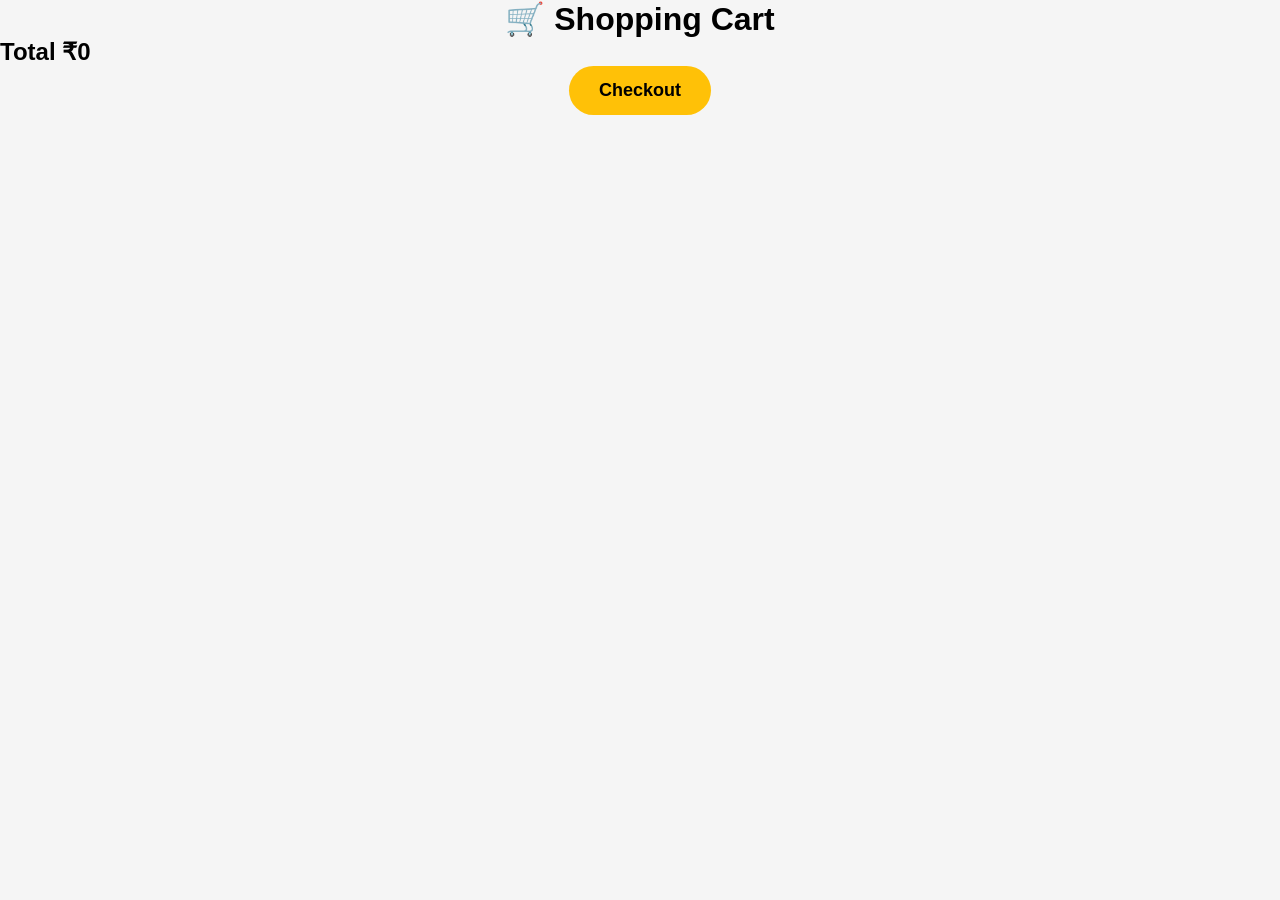
<file: cart.html>
<!DOCTYPE html>
<html>
<head>
<meta charset="UTF-8">
<meta name="viewport" content="width=device-width, initial-scale=1.0">
<title>Shopping Cart</title>
<link rel="stylesheet" href="style.css">
</head>

<body>
  

<h1 style="text-align:center;">🛒 Shopping Cart</h1>

<div id="cart-items"></div>
<h2>Total ₹<span id="total">0</span></h2>

<div style="text-align:center;">
<button onclick="checkout()">Checkout</button>
</div>


<div id="cart-items"></div>


</body>
<script>
let cart=JSON.parse(localStorage.getItem("cart"))||[];

let html="";
let total=0;

cart.forEach((item,index)=>{

html+=`
<div style="padding:15px;border-bottom:1px solid #ddd;">
<h3>${item.name}</h3>
<p>₹${item.price}</p>
<button onclick="window.location.href='checkout.html'">
Checkout
</button>
</div>
`;

total+=item.price;

});

document.getElementById("cart-items").innerHTML=html;

document.getElementById("total").innerText=total;

function removeItem(index){

cart.splice(index,1);

localStorage.setItem("cart",JSON.stringify(cart));

location.reload();

}
</script>
</html>
<script>
   // पूरा JavaScript
</script>

</body>
</html>
</file>
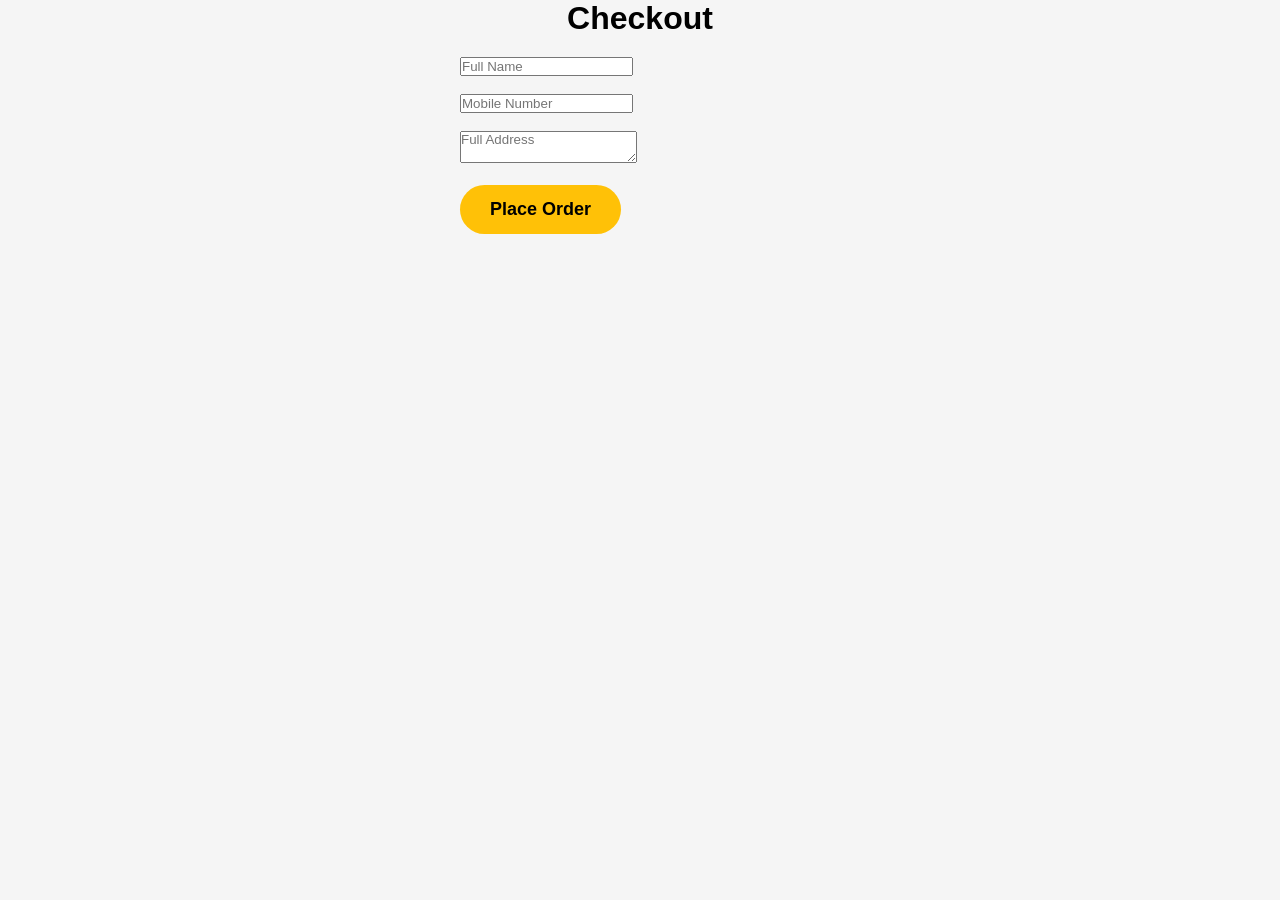
<file: checkout.html>
<!DOCTYPE html>
<html>
<head>
<meta charset="UTF-8">
<meta name="viewport" content="width=device-width, initial-scale=1.0">
<title>Checkout</title>
<link rel="stylesheet" href="style.css">
</head>

<body>

<h1 style="text-align:center;">Checkout</h1>

<div style="max-width:400px;margin:auto;padding:20px;">

<input id="name" type="text" placeholder="Full Name"><br><br>

<input id="mobile" type="tel" placeholder="Mobile Number"><br><br>

<textarea id="address" placeholder="Full Address"></textarea><br><br>

<button onclick="placeOrder()">Place Order</button>

</div>

<script>
function placeOrder(){

let name=document.getElementById("name").value;
let mobile=document.getElementById("mobile").value;
let address=document.getElementById("address").value;

if(name=="" || mobile=="" || address==""){
alert("Please fill all details");
return;
}

let cart=JSON.parse(localStorage.getItem("cart"))||[];

let message="🛒 New Order%0A%0A";

message+="Name: "+name+"%0A";
message+="Mobile: "+mobile+"%0A";
message+="Address: "+address+"%0A%0A";

cart.forEach(item=>{
message+=item.name+" - ₹"+item.price+"%0A";
});
let orders = JSON.parse(localStorage.getItem("orders")) || [];

orders.push({
    id: Date.now(),
    name: name,
    mobile: mobile,
    address: address,
    items: cart,
    status: "Pending",
    date: new Date().toLocaleString()
});

localStorage.setItem("orders", JSON.stringify(orders));
window.location.href = "https://wa.me/917465868068?text=" + encodeURIComponent(message);

localStorage.removeItem("cart");



window.location.href="index.html";

}
</script>

</body>
</html>
</file>
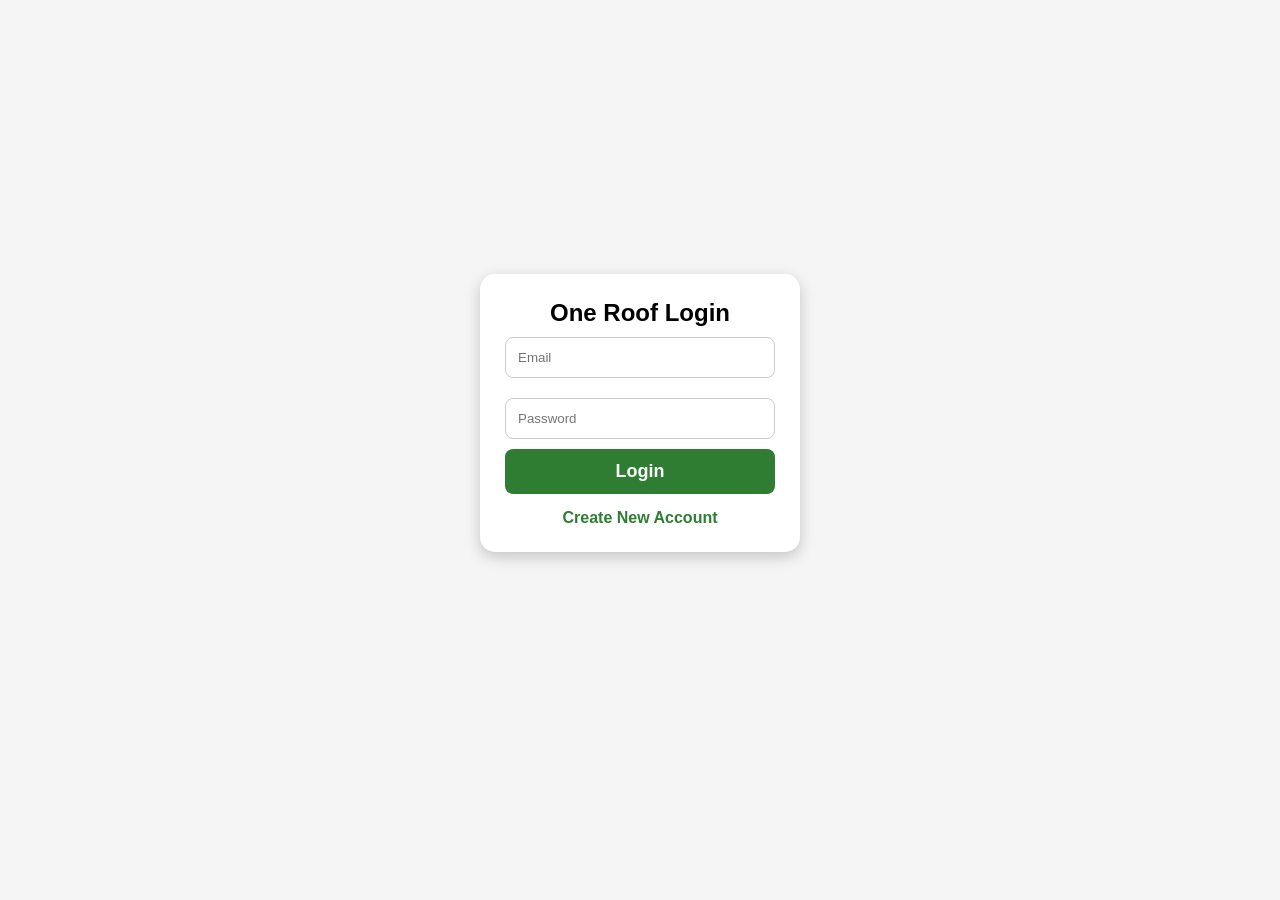
<file: Login.html>
<!DOCTYPE html>
<html lang="en">
<head>
<meta charset="UTF-8">
<meta name="viewport" content="width=device-width, initial-scale=1.0">
<title>Login - One Roof</title>

<link rel="stylesheet" href="style.css">

<style>
body{
font-family:Poppins,sans-serif;
background:#f5f5f5;
display:flex;
justify-content:center;
align-items:center;
height:100vh;
}

.box{
background:white;
padding:25px;
border-radius:15px;
width:320px;
box-shadow:0 5px 15px rgba(0,0,0,.2);
text-align:center;
}

input{
width:100%;
padding:12px;
margin:10px 0;
border:1px solid #ccc;
border-radius:8px;
}

button{
width:100%;
padding:12px;
background:#2E7D32;
color:white;
border:none;
border-radius:8px;
font-size:18px;
font-weight:bold;
cursor:pointer;
}

button:hover{
background:#1B5E20;
}

a{
display:block;
margin-top:15px;
text-decoration:none;
color:#2E7D32;
font-weight:bold;
}
</style>

</head>

<body>

<div class="box">

<h2>One Roof Login</h2>

<input type="email" id="email" placeholder="Email">

<input type="password" id="password" placeholder="Password">

<button onclick="login()">Login</button>

<a href="signup.html">Create New Account</a>

</div>

<script>

function login(){

let email=document.getElementById("email").value;

let password=document.getElementById("password").value;

let user=JSON.parse(localStorage.getItem("user"));

if(user && user.email==email && user.password==password){

alert("Login Successful");

window.location.href="index.html";

}else{

alert("Wrong Email Or Password");

}

}

</script>

</body>
</html>
</file>
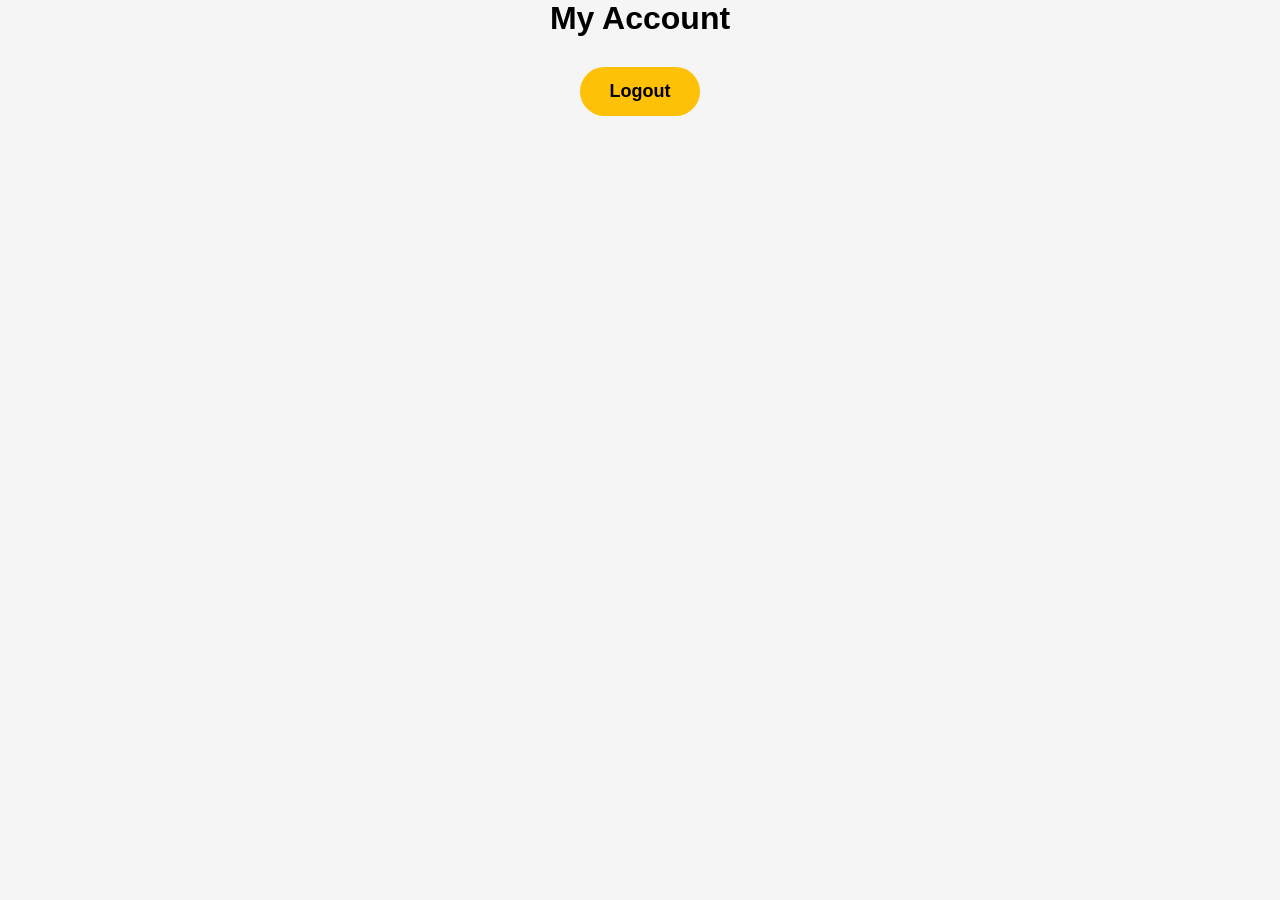
<file: profile.html>
<!DOCTYPE html>
<html>

<head>

<meta charset="UTF-8">

<meta name="viewport" content="width=device-width,initial-scale=1.0">

<title>My Profile</title>

<link rel="stylesheet" href="style.css">

</head>

<body>

<h1 style="text-align:center;">My Account</h1>

<div style="text-align:center; padding:30px;">

<h2 id="username"></h2>

<p id="email"></p>

<button onclick="logout()">Logout</button>

</div>

<script>

let user=JSON.parse(localStorage.getItem("user"));

if(user){

document.getElementById("username").innerHTML=user.name;

document.getElementById("email").innerHTML=user.email;

}

function logout(){

localStorage.removeItem("user");

alert("Logged Out");

window.location.href="login.html";

}

</script>

</body>

</html>
</file>
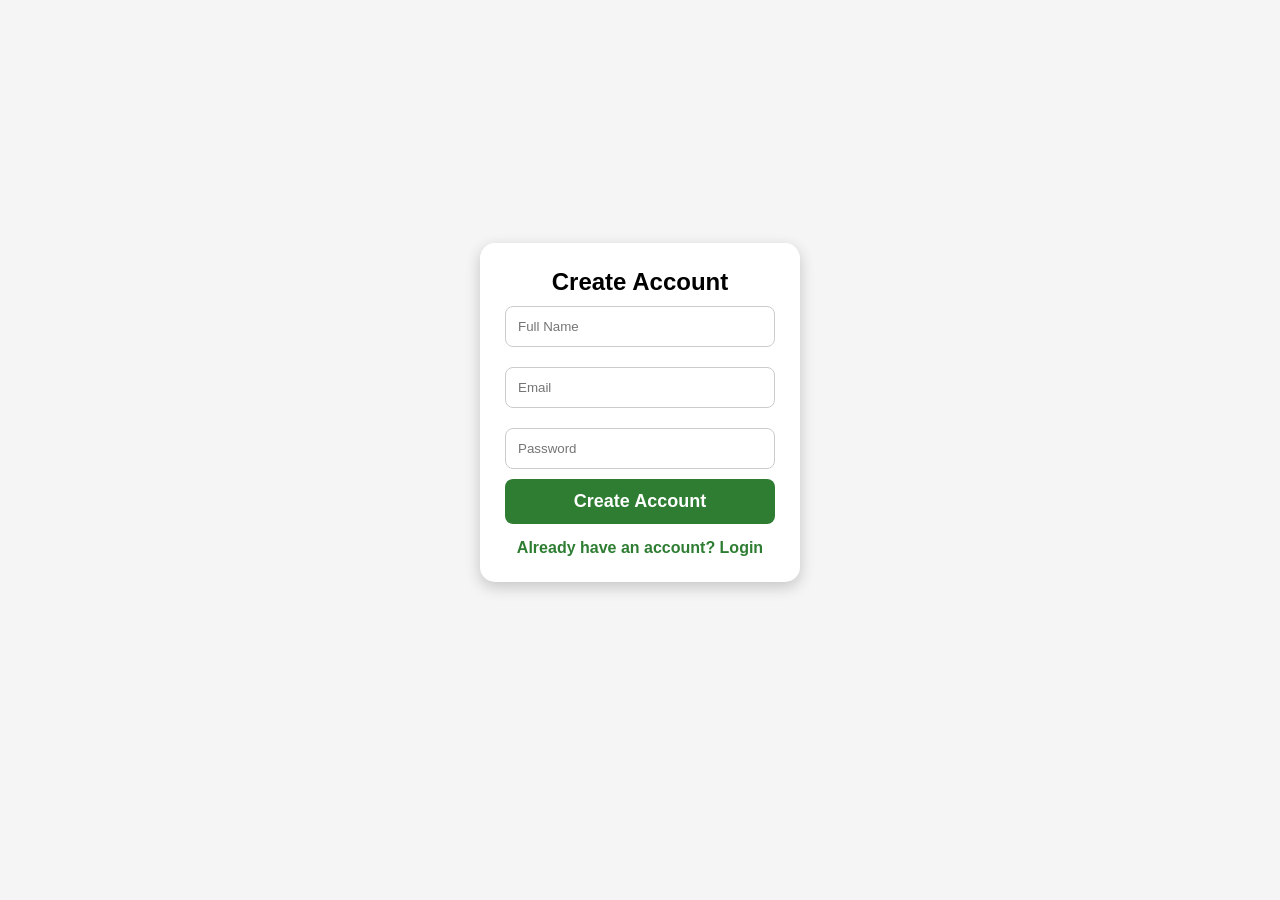
<file: signup.html>
<!DOCTYPE html>
<html lang="en">
<head>
<meta charset="UTF-8">
<meta name="viewport" content="width=device-width, initial-scale=1.0">
<title>Sign Up - One Roof</title>

<link rel="stylesheet" href="style.css">

<style>
body{
font-family:Poppins,sans-serif;
background:#f5f5f5;
display:flex;
justify-content:center;
align-items:center;
height:100vh;
}

.box{
background:white;
padding:25px;
border-radius:15px;
width:320px;
box-shadow:0 5px 15px rgba(0,0,0,.2);
text-align:center;
}

input{
width:100%;
padding:12px;
margin:10px 0;
border:1px solid #ccc;
border-radius:8px;
}

button{
width:100%;
padding:12px;
background:#2E7D32;
color:white;
border:none;
border-radius:8px;
font-size:18px;
cursor:pointer;
}

a{
display:block;
margin-top:15px;
text-decoration:none;
color:#2E7D32;
font-weight:bold;
}
</style>

</head>

<body>

<div class="box">

<h2>Create Account</h2>

<input type="text" id="name" placeholder="Full Name">

<input type="email" id="email" placeholder="Email">

<input type="password" id="password" placeholder="Password">

<button onclick="signup()">Create Account</button>

<a href="login.html">Already have an account? Login</a>

</div>

<script>

function signup(){

let user={

name:document.getElementById("name").value,

email:document.getElementById("email").value,

password:document.getElementById("password").value

};

localStorage.setItem("user",JSON.stringify(user));

alert("Account Created Successfully");

window.location.href="login.html";

}

</script>

</body>
</html>
</file>
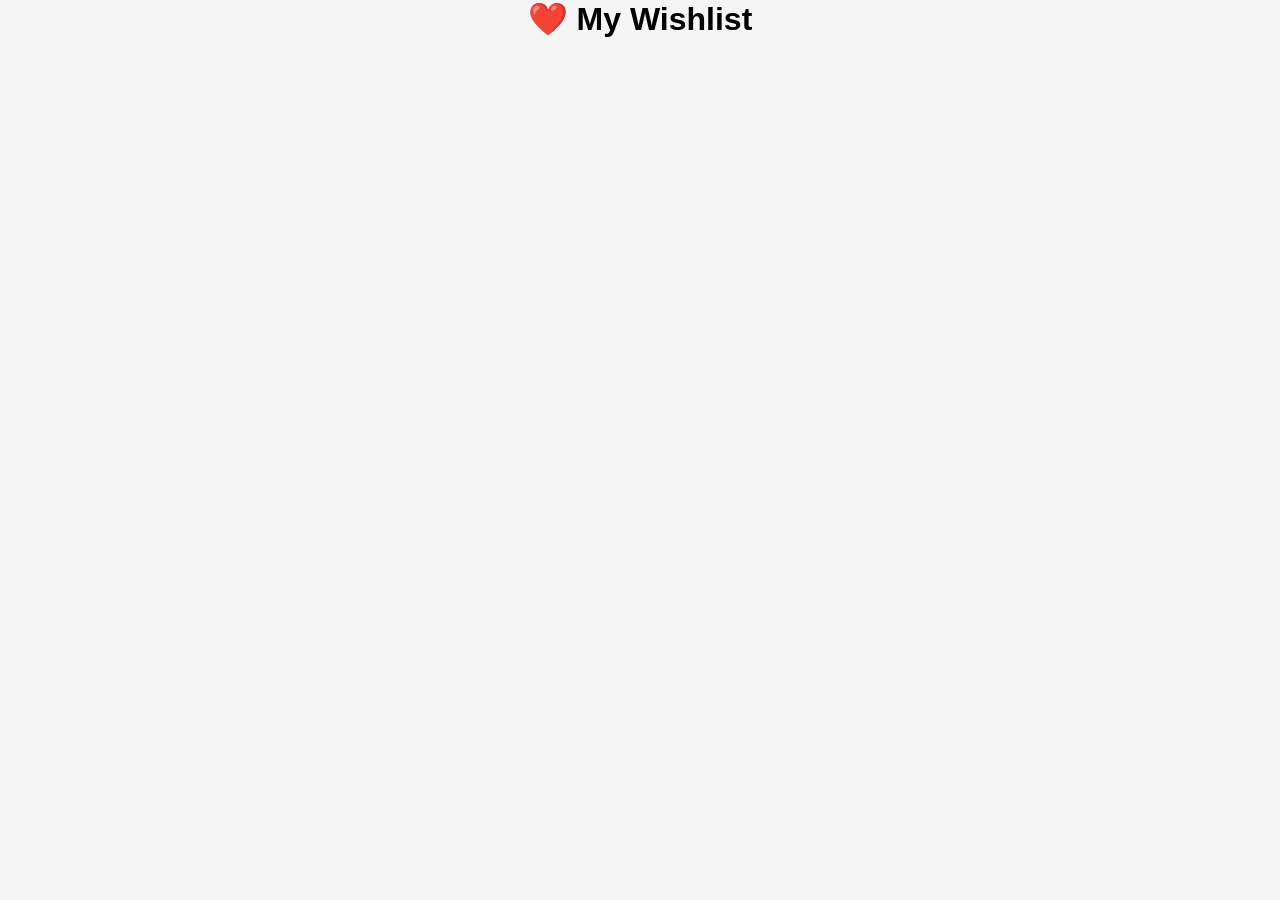
<file: wishlist.html>
<!DOCTYPE html>

<html>

<head>

<title>Wishlist</title>

<link rel="stylesheet" href="style.css">

</head>

<body>

<h1 style="text-align:center;">❤️ My Wishlist</h1>

<div id="wishlist"></div>

<script>

let items=JSON.parse(localStorage.getItem("wishlist"))||[];

let html="";

items.forEach(item=>{

html+=`

<div class="product">

<h3>${item.name}</h3>

<p>₹${item.price}</p>

</div>

`;

});

document.getElementById("wishlist").innerHTML=html;

</script>

</body>

</html>
</file>
<file: style.css>
*{
margin:0;
padding:0;
box-sizing:border-box;
font-family:Poppins,sans-serif;
}

body{
background:#f5f5f5;
}

.header{
display:flex;
justify-content:space-between;
align-items:center;
padding:20px;
background:#2E7D32;
color:white;
}

.logo{
font-size:28px;
font-weight:bold;
}

.search{
width:40%;
padding:10px;
border:none;
border-radius:30px;
}

nav a{
color:white;
text-decoration:none;
margin-left:20px;
font-weight:600;
}

.hero{
height:320px;
background:linear-gradient(rgba(0,0,0,.45),rgba(0,0,0,.45)),
url("banner.jpg");
background-size:cover;
background-position:center;
display:flex;
align-items:center;
padding:20px;
}

.hero-content{
color:white;
max-width:320px;
}

.hero h1{
font-size:34px;
margin-bottom:15px;
}

.hero p{
font-size:16px;
line-height:28px;
}

.hero button{
margin-top:20px;
background:#FFC107;
border:none;
padding:12px 30px;
border-radius:30px;
font-weight:bold;
font-size:18px;
}

button{
padding:14px 30px;
border:none;
border-radius:30px;
background:#FFC107;
font-size:18px;
font-weight:bold;
cursor:pointer;
}
.categories{
padding:40px 20px;
text-align:center;
}

.categories h2{
font-size:32px;
margin-bottom:25px;
}

.category-grid{
display:grid;
grid-template-columns:repeat(2,1fr);
gap:15px;
}

.card{
background:white;
padding:25px;
border-radius:15px;
font-size:22px;
font-weight:bold;
box-shadow:0 5px 15px rgba(0,0,0,.15);
transition:.3s;
}

.card:hover{
transform:translateY(-5px);
}
.products{
padding:50px 20px;
text-align:center;
}

.product-grid{
display:grid;
grid-template-columns:repeat(2,1fr);
gap:20px;
}

.product{
background:#fff;
padding:15px;
border-radius:15px;
box-shadow:0 5px 15px rgba(0,0,0,.15);
}

.product img{
width:100%;
border-radius:10px;
}

.product h3{
margin:10px 0;
}

.product p{
color:#2E7D32;
font-weight:bold;
}

.product button{
background:#FFC107;
border:none;
padding:10px 20px;
border-radius:30px;
font-weight:bold;
cursor:pointer;
}
.top-bar{
    background:#0b5d2a;
    color:white;
    display:flex;
    justify-content:space-between;
    align-items:center;
    padding:8px 20px;
    font-size:14px;
    flex-wrap:wrap;
}

@media(max-width:768px){
.top-bar{
    justify-content:center;
    gap:10px;
    font-size:12px;
}
}
.header{
display:flex;
justify-content:space-between;
align-items:center;
padding:20px;
background:white;
flex-wrap:wrap;
}

.logo h1{
margin:0;
color:#0b5d2a;
font-size:38px;
}

.logo p{
margin:0;
color:#ffb300;
font-weight:bold;
}

.search-box{
display:flex;
width:40%;
}

.search-box input{
width:100%;
padding:12px;
border:1px solid #ccc;
border-radius:8px 0 0 8px;
}

.search-box button{
padding:12px 20px;
background:#ffc107;
border:none;
border-radius:0 8px 8px 0;
cursor:pointer;
}

.header-right{
display:flex;
align-items:center;
gap:25px;
font-weight:bold;
}

.header-right a{
text-decoration:none;
color:black;
}

.cart{
cursor:pointer;
font-size:20px;
}

@media(max-width:768px){

.header{
flex-direction:column;
gap:15px;
}

.search-box{
width:100%;
}

}
.mobile-nav{
display:flex;
overflow-x:auto;
white-space:nowrap;
background:#fff;
padding:10px;
gap:12px;
border-top:1px solid #ddd;
border-bottom:1px solid #ddd;
}

.mobile-nav a{
text-decoration:none;
background:#0b5d2a;
color:#fff;
padding:8px 16px;
border-radius:20px;
font-weight:bold;
flex:none;
}
.slider{

width:100%;

height:220px;

overflow:hidden;

}

.slider img{

width:100%;

height:220px;

object-fit:cover;

border-radius:15px;

}
.deals{
padding:20px;
}

.deal-card{
display:flex;
gap:15px;
overflow-x:auto;
}

.offer{
min-width:180px;
background:white;
padding:15px;
border-radius:15px;
position:relative;
box-shadow:0 4px 12px rgba(0,0,0,.15);
}

.discount{
position:absolute;
top:10px;
left:10px;
background:red;
color:white;
padding:5px 10px;
border-radius:20px;
font-size:12px;
font-weight:bold;
}

.offer img{
width:100%;
height:120px;
object-fit:contain;
}
.bottom-nav{

position:fixed;

bottom:0;

left:0;

width:100%;

height:65px;

background:white;

display:flex;

justify-content:space-around;

align-items:center;

box-shadow:0 -3px 10px rgba(0,0,0,.15);

z-index:999;

}

.bottom-nav a{

text-decoration:none;

color:#0b5d2a;

font-size:13px;

font-weight:bold;

text-align:center;

}

body{

padding-bottom:75px;

}
.admin-menu{

display:flex;

overflow:auto;

gap:10px;

padding:15px;

}

.admin-menu button{

background:#0b5d2a;

color:white;

border:none;

padding:12px 20px;

border-radius:25px;

font-weight:bold;

}
.product-details{

padding:20px;

}

.product-details img{

width:100%;

border-radius:15px;

}

.product-details button{

width:100%;

padding:15px;

margin-top:15px;

border:none;

border-radius:12px;

font-size:18px;

font-weight:bold;

}
.whatsapp-btn{
position:fixed;
bottom:20px;
right:20px;
z-index:999;
}

.whatsapp-btn img{
width:55px;
height:55px;
border-radius:50%;
box-shadow:0 4px 10px rgba(0,0,0,.3);
}
.categories{
display:flex;
overflow-x:auto;
gap:10px;
padding:10px;
}

.categories button{
background:#0b5d2a;
color:white;
border:none;
padding:10px 18px;
border-radius:25px;
font-weight:bold;
white-space:nowrap;
}
.products-section{
    padding:20px;
}

.products-section h2{
    text-align:center;
    margin-bottom:20px;
    color:#0b5d2a;
}

.products-grid{
    display:grid;
    grid-template-columns:repeat(auto-fit,minmax(170px,1fr));
    gap:15px;
}

.product{
    background:#fff;
    border-radius:10px;
    padding:10px;
    text-align:center;
    box-shadow:0 2px 10px rgba(0,0,0,.1);
}

.product img{
    width:100%;
    height:170px;
    object-fit:cover;
    border-radius:8px;
}

.product h3{
    font-size:18px;
    margin:10px 0;
}

.product p{
    color:#0b5d2a;
    font-weight:bold;
    font-size:18px;
}

.product button{
    width:100%;
    background:#0b5d2a;
    color:#fff;
    border:none;
    padding:10px;
    border-radius:8px;
    cursor:pointer;
}

.product button:hover{
    background:#08451f;
}
.dashboard{
display:grid;
grid-template-columns:repeat(2,1fr);
gap:15px;
padding:15px;
}

.card{
background:#0b5d2a;
color:white;
text-align:center;
padding:20px;
border-radius:12px;
}

.card h2{
margin:0;
font-size:30px;
}

.card p{
margin-top:8px;
}
</file>
